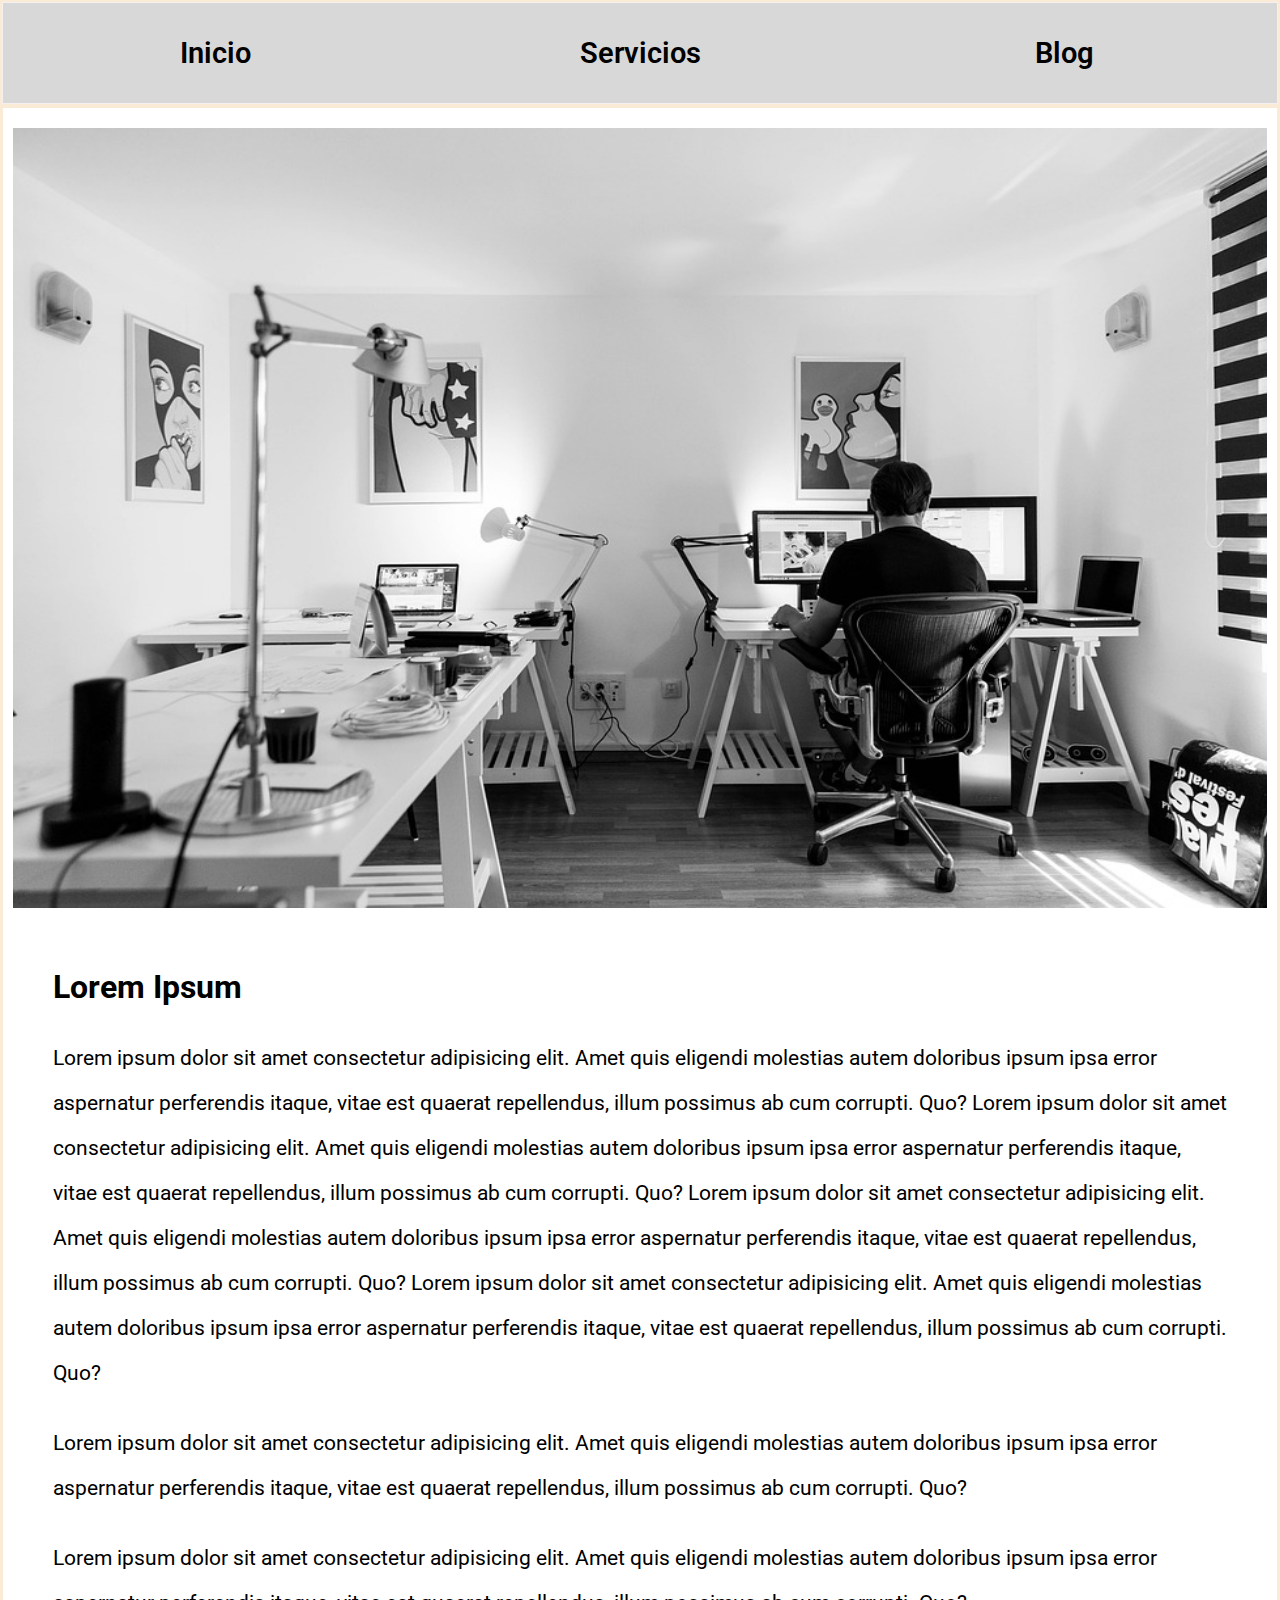
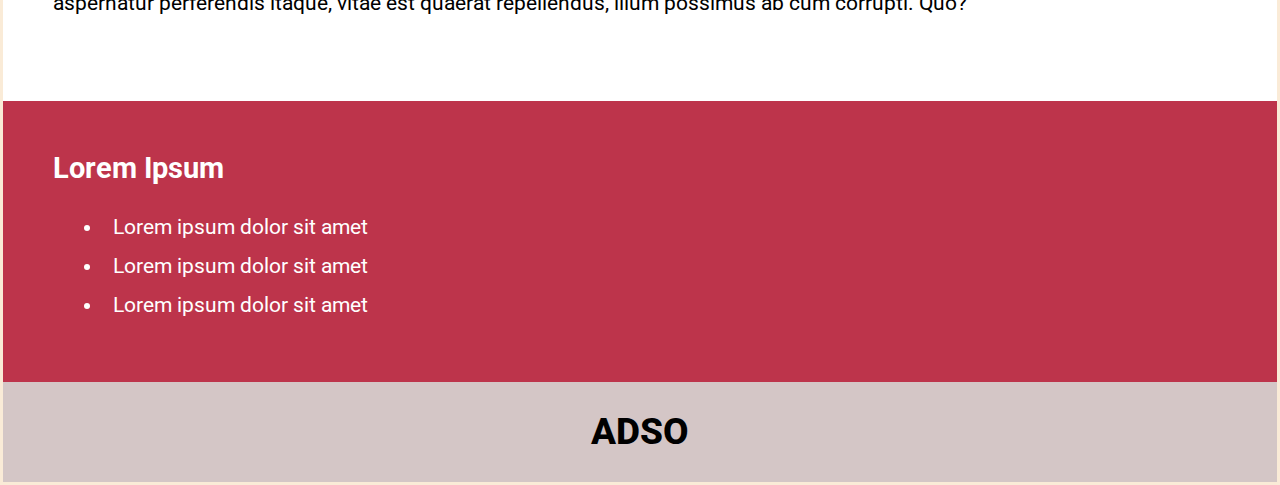
<file: ej 2/index.html>
<!DOCTYPE html>
<html lang="en">
<head>
    <meta charset="UTF-8">
    <meta name="viewport" content="width=device-width, initial-scale=1.0">
    <title>Ejercicio 2</title>
    <link rel="stylesheet" href="style.css">
    <link href='http://fonts.googleapis.com/css?family=Roboto' rel='stylesheet' type='text/css'>
</head>
<body>
    <header>
        <nav>
            <ul class="header-options">
                <li class="header-option"><a href="#">Inicio</a></li>
                <li class="header-option"><a href="#">Servicios</a></li>
                <li class="header-option"><a href="#">Blog</a></li>
            </ul>
        </nav>
    </header>
    <main>
        <div class="img-container">
            <img src="./office-932926_960_720.jpg" alt="office-img">
        </div>
        <article>
            <h1>Lorem Ipsum</h1>
            <p>Lorem ipsum dolor sit amet consectetur adipisicing elit. Amet quis eligendi molestias autem doloribus ipsum ipsa error aspernatur perferendis itaque, vitae est quaerat repellendus, illum possimus ab cum corrupti. Quo? Lorem ipsum dolor sit amet consectetur adipisicing elit. Amet quis eligendi molestias autem doloribus ipsum ipsa error aspernatur perferendis itaque, vitae est quaerat repellendus, illum possimus ab cum corrupti. Quo? Lorem ipsum dolor sit amet consectetur adipisicing elit. Amet quis eligendi molestias autem doloribus ipsum ipsa error aspernatur perferendis itaque, vitae est quaerat repellendus, illum possimus ab cum corrupti. Quo? Lorem ipsum dolor sit amet consectetur adipisicing elit. Amet quis eligendi molestias autem doloribus ipsum ipsa error aspernatur perferendis itaque, vitae est quaerat repellendus, illum possimus ab cum corrupti. Quo?</p>
            <p>Lorem ipsum dolor sit amet consectetur adipisicing elit. Amet quis eligendi molestias autem doloribus ipsum ipsa error aspernatur perferendis itaque, vitae est quaerat repellendus, illum possimus ab cum corrupti. Quo?</p>
            <p>Lorem ipsum dolor sit amet consectetur adipisicing elit. Amet quis eligendi molestias autem doloribus ipsum ipsa error aspernatur perferendis itaque, vitae est quaerat repellendus, illum possimus ab cum corrupti. Quo?</p>
        </article>
    </main>
    <aside>
        <h2>Lorem Ipsum</h2>
        <ul class="aside-ul">
            <li class="aside-li"><a href="#">Lorem ipsum dolor sit amet</a></li>
            <li class="aside-li"><a href="#">Lorem ipsum dolor sit amet</a></li>
            <li class="aside-li"><a href="#">Lorem ipsum dolor sit amet</a></li>
        </ul>
    </aside>
    <footer>
        <span>ADSO</span>
    </footer>
</body>
</html>
</file>
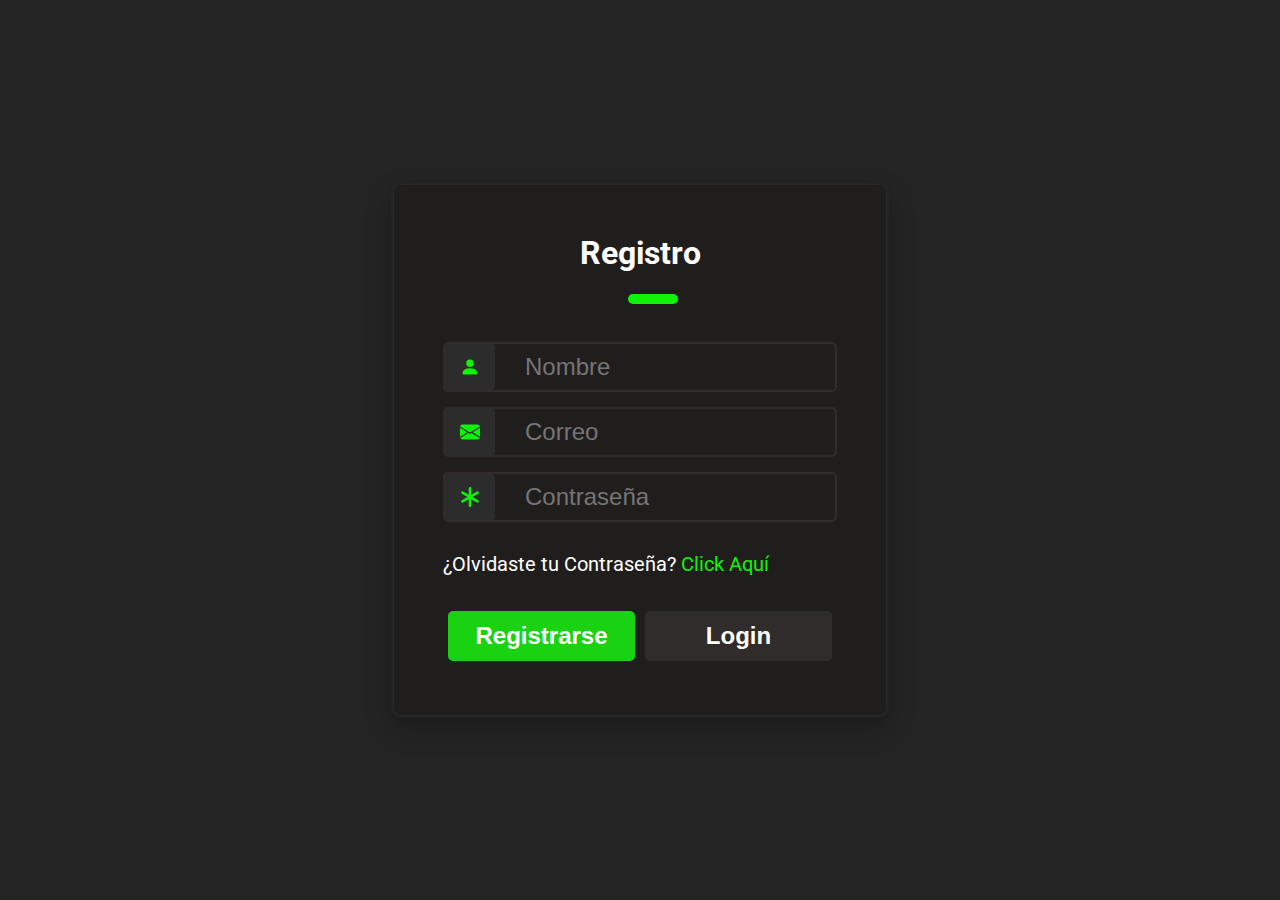
<file: ej4/index.html>
<!DOCTYPE html>
<html lang="en">
<head>
    <meta charset="UTF-8">
    <meta name="viewport" content="width=device-width, initial-scale=1.0">
    <title>Document</title>
    <link href="style.css" rel="stylesheet">
    <link href="http://fonts.googleapis.com/css?family=Roboto" rel="stylesheet" type="text/css">
    <script src="script.js" defer></script>
</head>
<body>
    <div class="container">
        <h1 id="title">Registro</h1>
        <form action="">
            <div class="input-group">
                <div class="input-icon nombre">
                    <svg xmlns="http://www.w3.org/2000/svg" fill="#0ef306" width="20" height="20" fill="currentColor" class="bi bi-person-fill" viewBox="0 0 16 16">
                        <path d="M3 14s-1 0-1-1 1-4 6-4 6 3 6 4-1 1-1 1H3Zm5-6a3 3 0 1 0 0-6 3 3 0 0 0 0 6Z"/>
                        </svg>
                </div>
                <input type="text" placeholder="Nombre">
            </div>
            <div class="input-group correo register-needed">
                <div class="input-icon">
                    <svg xmlns="http://www.w3.org/2000/svg" fill="#0ef306" width="20" height="20" fill="currentColor" class="bi bi-envelope-fill" viewBox="0 0 16 16">
                        <path d="M.05 3.555A2 2 0 0 1 2 2h12a2 2 0 0 1 1.95 1.555L8 8.414.05 3.555ZM0 4.697v7.104l5.803-3.558L0 4.697ZM6.761 8.83l-6.57 4.027A2 2 0 0 0 2 14h12a2 2 0 0 0 1.808-1.144l-6.57-4.027L8 9.586l-1.239-.757Zm3.436-.586L16 11.801V4.697l-5.803 3.546Z"/>
                        </svg>
                </div>
                <input type="email" placeholder="Correo">
            </div>
            <div class="input-group password">
                <div class="input-icon">
                    <svg xmlns="http://www.w3.org/2000/svg" fill="#0ef306 "width="20" height="20" fill="currentColor" class="bi bi-asterisk" viewBox="0 0 16 16">
                        <path d="M8 0a1 1 0 0 1 1 1v5.268l4.562-2.634a1 1 0 1 1 1 1.732L10 8l4.562 2.634a1 1 0 1 1-1 1.732L9 9.732V15a1 1 0 1 1-2 0V9.732l-4.562 2.634a1 1 0 1 1-1-1.732L6 8 1.438 5.366a1 1 0 0 1 1-1.732L7 6.268V1a1 1 0 0 1 1-1z"/>
                        </svg>
                </div>
                <input type="password" placeholder="Contraseña">
            </div>
                <p class="olvidar login-needed">¿Olvidaste tu Contraseña? <a href="#">Click Aquí</a></p>
            <div class="btn-field">
                <button id="signUp" type="button">Registrarse</button>
                <button id="signIn" type="button" class="disabled">Login</button>
            </div>
        </form>
    </div>
</body>
</html>
</file>
<file: ej 2/style.css>
* {
    box-sizing: border-box;
    margin: 0;
    padding: 0;
}

body {
    background-color: antiquewhite;
    font-family: 'Roboto';
    padding: 3px;
}

header {
    background-color: #d8d8d8;
    height: 100px;
    outline: 1px solid rgb(245, 239, 239);
    margin-bottom: 5px;
}

.header-options {
    display: flex;
    height: 100%;
}

.header-option {
    list-style: none;
    flex: 1;
    font-size: 1.8em;
    text-align: center;
    line-height: 100px;
    font-weight: 600;
}

.header-option:hover {
    background-color: rgb(189, 52, 75);
    color: #ffffff;
    cursor: pointer;
}

.header-option a {
    text-decoration: none;
    color: inherit;
}

main {
    background-color: #ffffff;
    padding-top: 10px;
}

.img-container {
    display: flex;
    height: auto;
    justify-content: center;
}

.img-container img {
    width: 100%;
    height: 100%;
    padding: 10px;
    max-height: 800px;
    max-width: 1600px;
}


article h1 {
    font-size: 2em;
    margin-bottom: 30px;
}

article p {
    font-size: 1.3em;
    line-height: 45px;
    margin: 25px 0;
}

article, aside {
    padding: 50px;
}

aside {
    color: #ffffff;
    background-color: rgb(189, 52, 75);
}

aside h2 {
    font-size: 1.8em;
    margin-bottom: 30px;
}

aside ul {
    padding-left: 50px;
    font-size: 1.3em;
}

aside ul li {
    margin-bottom: 15px;
}

aside ul li a {
    text-decoration: none;
    padding-left: 10px;
    color: inherit;
}

footer {
    height: 100px;
    text-align: center;
    font-size: 2.3em;
    font-weight: 800;
    background-color: #d4c6c6;
}

footer span {
    line-height: 100px;
}
</file>
<file: ej4/style.css>
* {
    box-sizing: border-box;
    margin: 0;
    padding: 0;
}

body {
    display: flex;
    background-color: #252424;
    height: 100vh;
    align-items: center;
    justify-content: center;
    font-family: 'Roboto';
}

.container{
    background-color: #201d1d;
    border-radius: 10px;
    padding: 50px;
    border: 2px solid #252424;
    box-shadow: rgba(0, 0, 0, 0.2) 0px 12px 28px 0px, rgba(0, 0, 0, 0.1) 0px 2px 4px 0px, rgba(255, 255, 255, 0.05) 0px 0px 0px 1px inset;
}

.container h1 {
    text-align: center;
    color: #ffffff;
    position: relative;
    margin-bottom: 70px;
}

.container h1::after {
    position: absolute;
    top: 60px;
    left: 47%;
    content: "";
    width: 50px;
    height: 10px;
    border-radius: 10px;
    background-color: #0ef306;
}

form .input-group {
    display: flex;
    height: 50px;
    width: 100%;
    margin-bottom: 15px;
    border: 2px solid #302c2c;
    border-radius: 5px;
}

.input-group .input-icon{
    display: flex;
    background-color: #2c2c2c;
    align-items: center;
    width: 50px;
    justify-content: center;
    border-radius: 3px;
    border: 1px solid transparent;
}

.input-group input {
    border: 0;
    flex: 1;
    background-color: transparent;
    padding-left: 30px;
    font-size: 24px;
    color: #ffffff;
    transition: 1s ease-in-out;
}

form p {
    font-size: 20px;
    color: #ffffff;
    margin: 30px 0;
}

form p a {
    text-decoration: none;
    color: #0ef306;
}

.btn-field {
    margin-top: 15px;
    height: 60px;
    display: flex;
}

.btn-field button {
    cursor: pointer;
    border: 0;
    border-radius: 5px;
    margin: 5px;
    flex: 1;
    font-size: 24px;
    background-color: #19d313;
    color: #ffffff;
    font-weight: 700;
}

.btn-field button.disabled {
    cursor: default;
    background-color: #302c2c;
    color: #ffffff;
    transition: background-color .3s linear;
}

.hidden {
    display: none;
}
</file>
